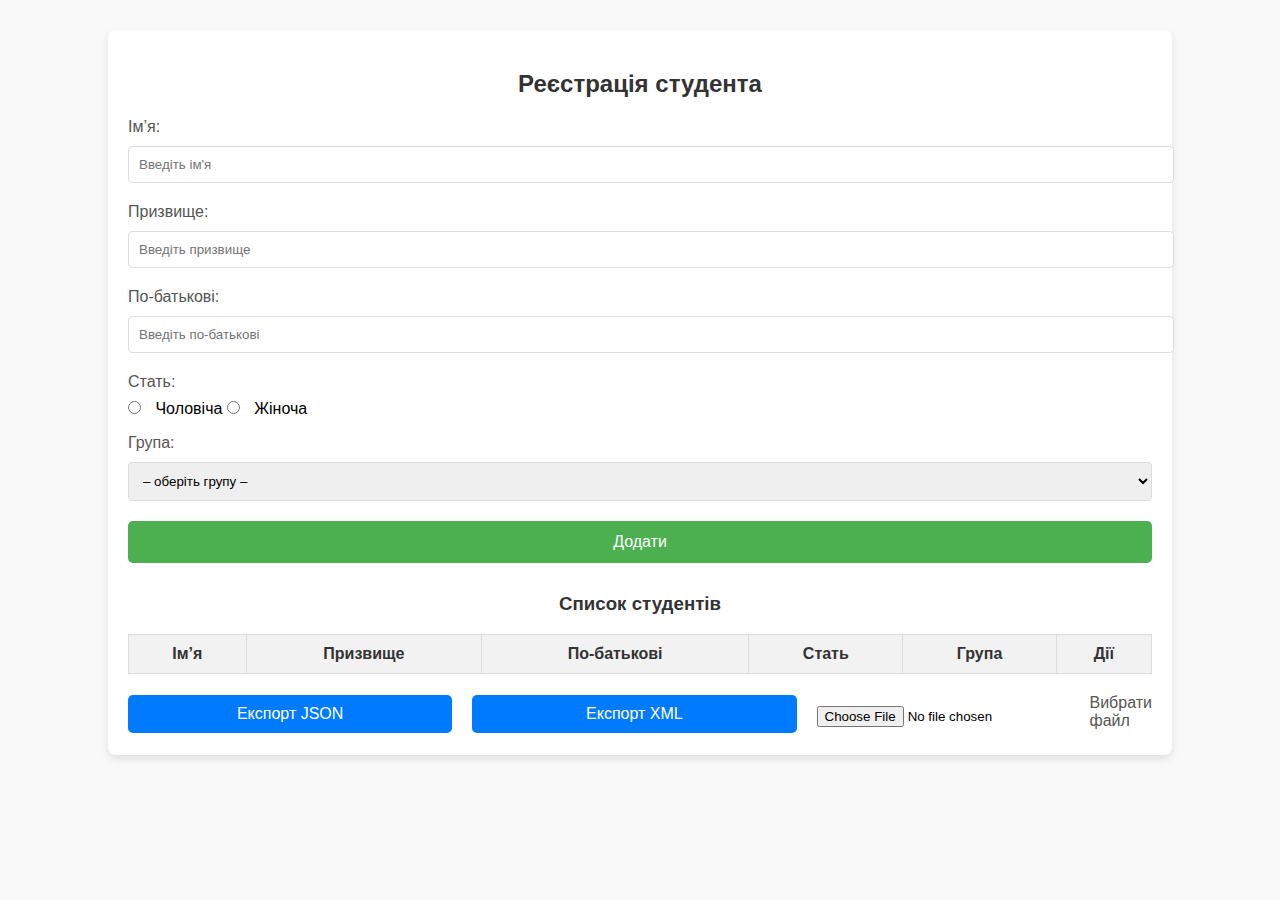
<file: Lab_5/index.html>
<!DOCTYPE html>
<html lang="en">

<head>
    <meta charset="UTF-8">
    <meta name="viewport" content="width=device-width, initial-scale=1.0">
    <title>Student Registration</title>

<body>

    <div class="container">
        <h2>Реєстрація студента</h2>

        <form id="studentForm">
            <label for="firstName">Ім’я:</label>
            <input type="text" id="firstName" name="firstName" placeholder="Введіть ім'я" required><br>

            <label for="lastName">Призвище:</label>
            <input type="text" id="lastName" name="lastName" placeholder="Введіть призвище" required><br>

            <label for="patronymic">По-батькові:</label>
            <input type="text" id="patronymic" name="patronymic" placeholder="Введіть по-батькові" required><br>

            <label>Стать:</label>
            <input type="radio" id="male" name="gender" value="male" required> Чоловіча
            <input type="radio" id="female" name="gender" value="female" required> Жіноча<br>

            <label for="group">Група:</label>
            <select id="group" name="group" required>
                <option value="" disabled selected>– оберіть групу –</option>
                <option value="Б-121-22-1-ПІ">Б-121-22-1-ПІ</option>
                <option value="Б-121-22-2-ПІ">Б-121-22-2-ПІ</option>
                <option value="Б-121-22-3-ПІ">Б-121-22-3-ПІ</option>
            </select><br>

            <button type="submit">Додати</button>
        </form>

        <h3>Список студентів</h3>
        <table id="studentsTable">
            <thead>
                <tr>
                    <th>Ім’я</th>
                    <th>Призвище</th>
                    <th>По-батькові</th>
                    <th>Стать</th>
                    <th>Група</th>
                    <th>Дії</th>
                </tr>
            </thead>
            <tbody>
            </tbody>
        </table>

        <div class="export-container">
            <button class="export-btn">Експорт JSON</button>
            <button class="export-btn">Експорт XML</button>
            <input type="file" id="fileInput" />
            <label for="fileInput">Вибрати файл</label>
        </div>
    </div>

    <script src="script.js"></script>
</body>

</html>

<style>
    body {
        font-family: 'Arial', sans-serif;
        background-color: #f9f9f9;
        margin: 0;
        padding: 0;
    }

    .container {
        width: 80%;
        max-width: 1200px;
        margin: 0 auto;
        padding: 20px;
        background-color: white;
        border-radius: 8px;
        box-shadow: 0 4px 8px rgba(0, 0, 0, 0.1);
        margin-top: 30px;
    }

    h2,
    h3 {
        color: #333;
        text-align: center;
    }

    form {
        margin-bottom: 30px;
    }

    label {
        font-size: 16px;
        margin-bottom: 5px;
        display: block;
        color: #555;
    }

    input[type="text"],
    select,
    input[type="radio"] {
        width: 100%;
        padding: 10px;
        margin: 5px 0 20px 0;
        border: 1px solid #ddd;
        border-radius: 4px;
    }

    input[type="radio"] {
        width: auto;
        margin-right: 10px;
    }

    button {
        background-color: #4CAF50;
        color: white;
        padding: 12px 20px;
        border: none;
        border-radius: 5px;
        cursor: pointer;
        width: 100%;
        font-size: 16px;
    }

    button:hover {
        background-color: #45a049;
    }

    table {
        width: 100%;
        border-collapse: collapse;
        margin-bottom: 20px;
    }

    table th,
    table td {
        padding: 10px;
        text-align: center;
        border: 1px solid #ddd;
    }

    table th {
        background-color: #f2f2f2;
        color: #333;
    }

    .export-container {
        display: flex;
        justify-content: center;
        align-items: center;
        gap: 20px;
        margin-top: 20px;
    }

    .export-btn {
        padding: 10px 20px;
        background-color: #007BFF;
        color: white;
        border: none;
        border-radius: 5px;
        cursor: pointer;
    }

    .export-btn:hover {
        background-color: #0056b3;
    }

    input[type="file"] {
        margin-top: 5px;
    }

    @media (max-width: 768px) {
        .container {
            width: 95%;
        }

        button {
            width: 100%;
        }

        .export-container {
            flex-direction: column;
            align-items: flex-start;
        }

        table {
            font-size: 14px;
        }
    }
</style>
</file>
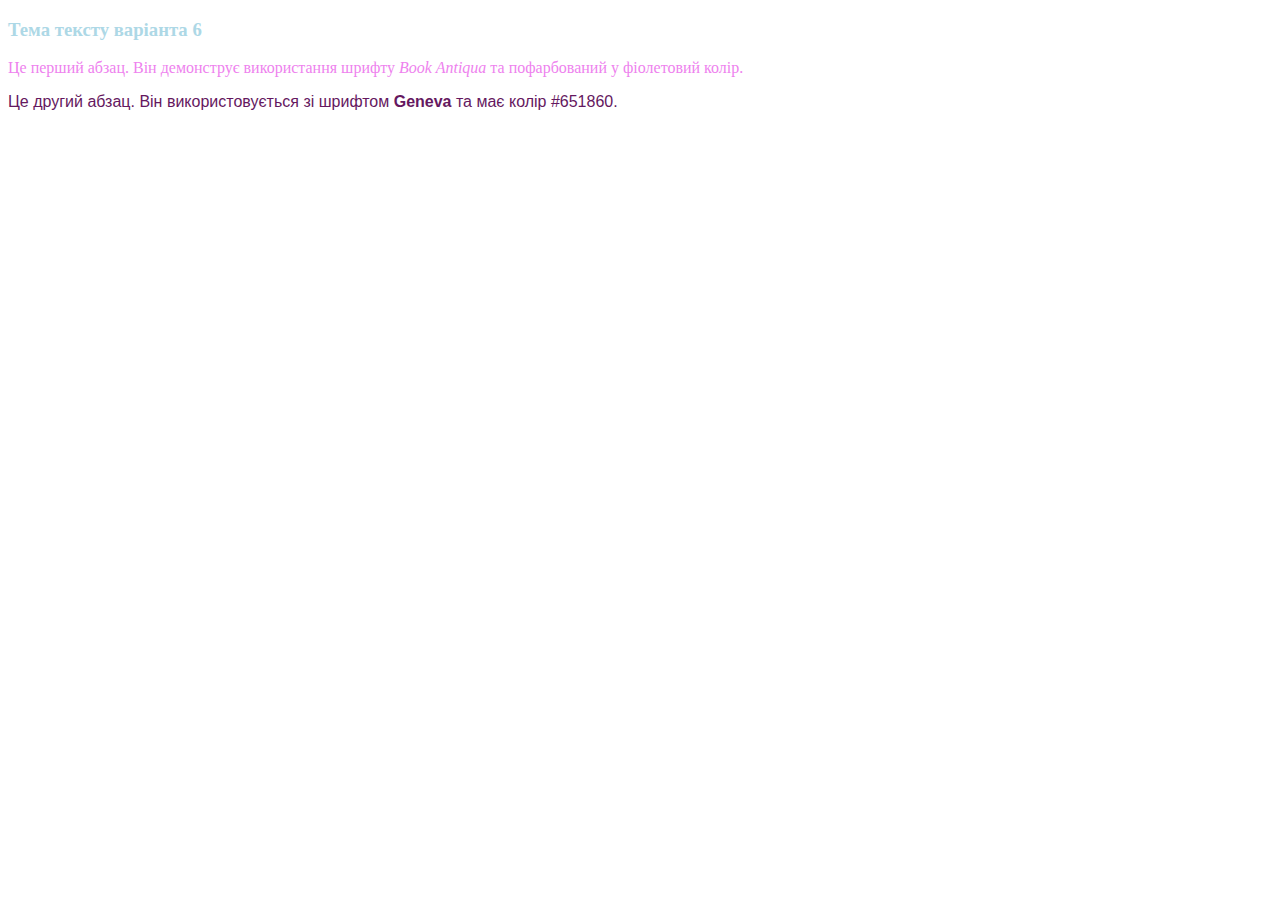
<file: Lab_1/Lab1_1.html>
<!DOCTYPE html>
<html lang="uk">

<head>
    <meta charset="UTF-8">
    <title>Варіант 6 — Структурований текст</title>
    <style>
        h3 {
            color: lightblue;
        }

        p.first {
            font-family: "Book Antiqua", serif;
            color: violet;
        }

        p.second {
            font-family: Geneva, sans-serif;
            color: #651860;
        }
    </style>
</head>

<body>

    <h3>Тема тексту варіанта 6</h3>

    <p class="first">
        Це перший абзац. Він демонструє використання шрифту <em>Book Antiqua</em> та пофарбований у фіолетовий колір.
    </p>

    <p class="second">
        Це другий абзац. Він використовується зі шрифтом <strong>Geneva</strong> та має колір #651860.
    </p>

</body>

</html>
</file>
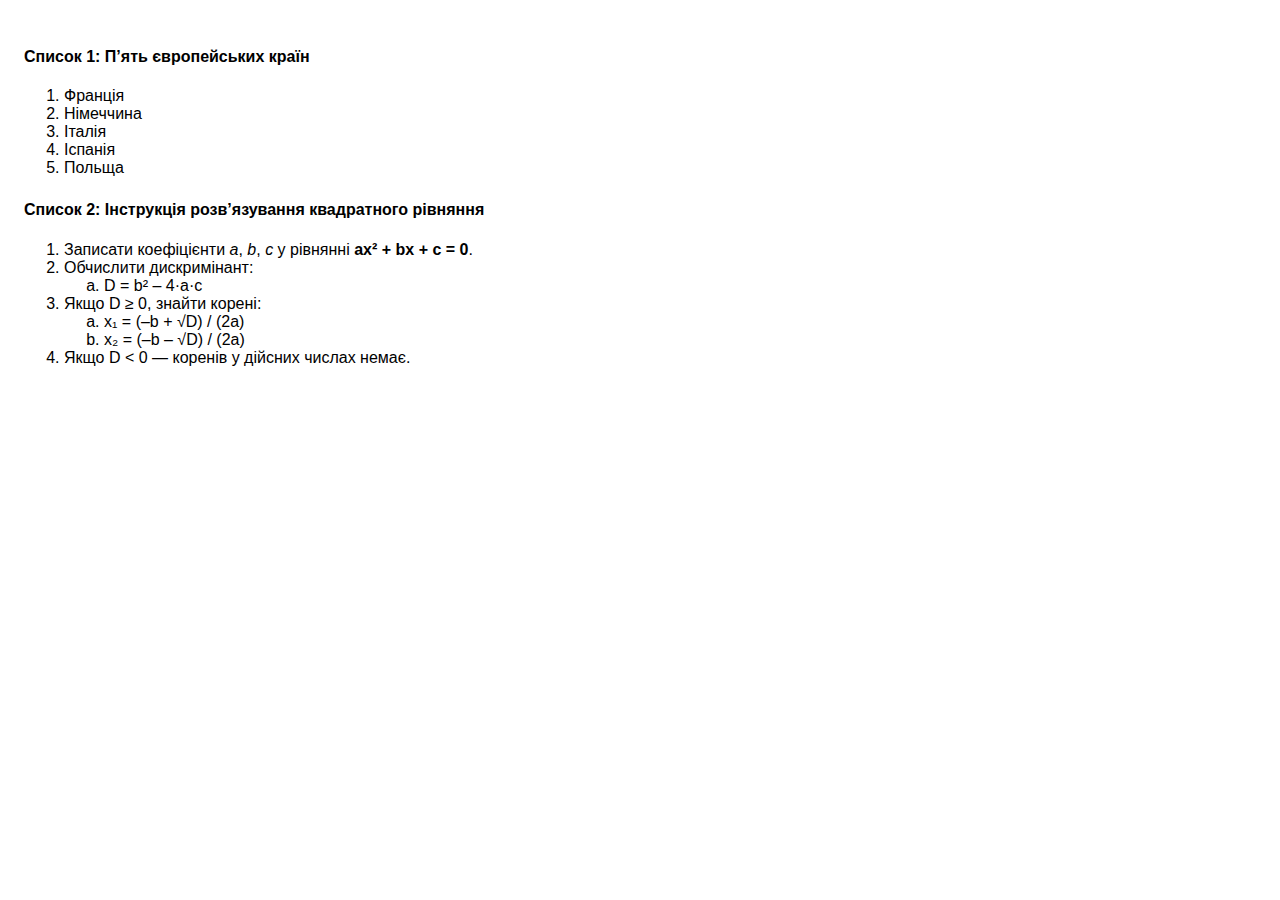
<file: Lab_1/Lab1_2.html>
<!DOCTYPE html>
<html lang="uk">

<head>
    <meta charset="UTF-8">
    <title>Варіант 6 — Списки й посилання</title>
    <style>
        body {
            font-family: sans-serif;
            padding: 1rem;
        }

        h4 {
            margin-top: 1.5rem;
        }
    </style>
</head>

<body>

    <a id="top"></a>

    <h4>Список 1: П’ять європейських країн</h4>
    <ol type="1">
        <li>Франція</li>
        <li>Німеччина</li>
        <li>Італія</li>
        <li>Іспанія</li>
        <li>Польща</li>
    </ol>

    <h4>Список 2: Інструкція розв’язування квадратного рівняння</h4>
    <ol type="1">
        <li>Записати коефіцієнти <em>a</em>, <em>b</em>, <em>c</em> у рівнянні <strong>ax² + bx + c = 0</strong>.</li>
        <li>Обчислити дискримінант:
            <ol type="a">
                <li>D = b² – 4·a·c</li>
            </ol>
        </li>
        <li>
            Якщо D ≥ 0, знайти корені:
            <ol type="a">
                <li>x₁ = (–b + √D) / (2a)</li>
                <li>x₂ = (–b – √D) / (2a)</li>
            </ol>
        </li>
        <li>Якщо D < 0 — коренів у дійсних числах немає.</li>
    </ol>

    <p style="margin-top:2rem;">
    </p>

</body>

</html>
</file>
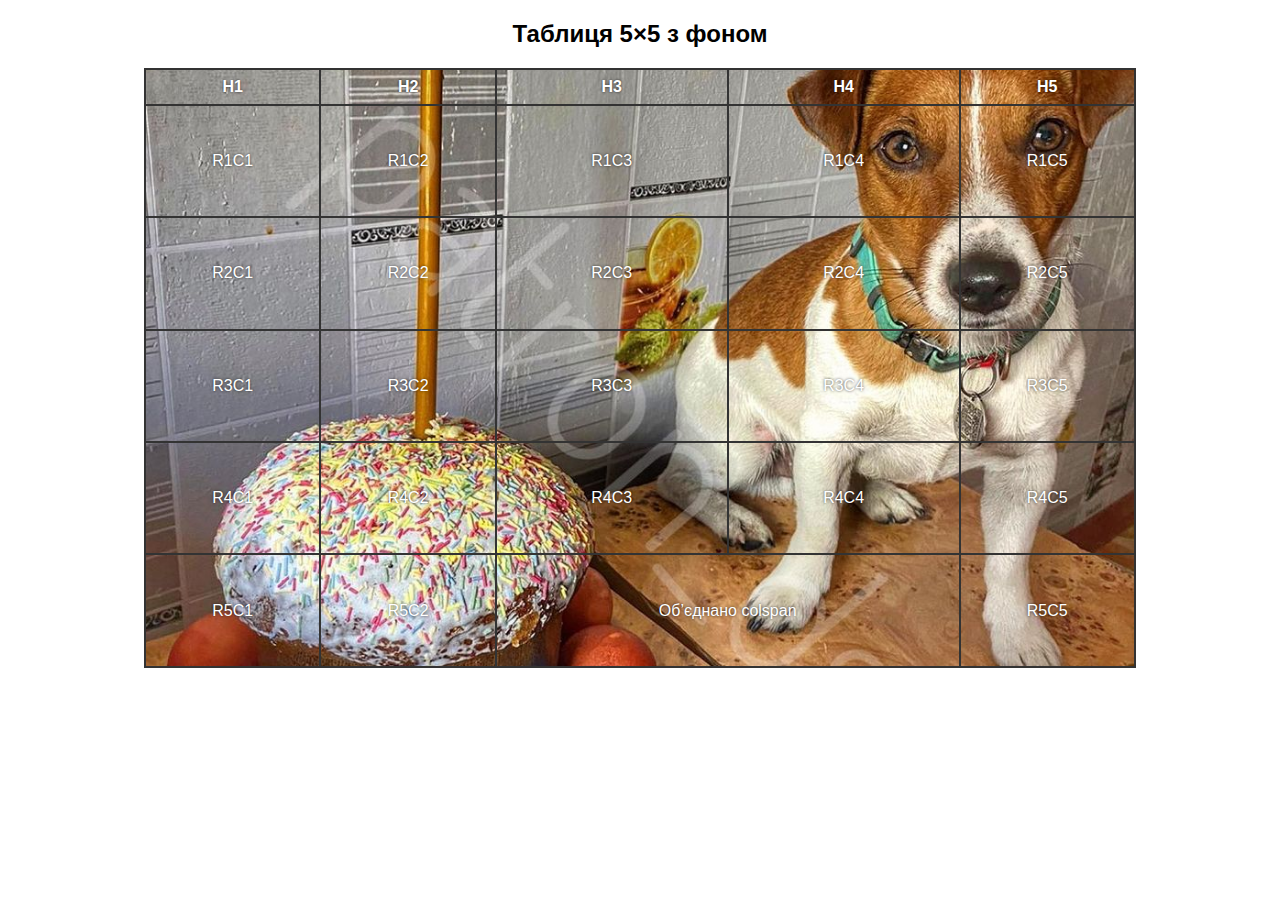
<file: Lab_1/Lab1_3.html>
<!DOCTYPE html>
<html lang="uk">

<head>
    <meta charset="UTF-8">
    <title>Таблиця з фоном</title>
    <style>
        body {
            margin: 20px;
            font-family: sans-serif;
        }

        table.background-table {
            width: 80%;
            height: 600px;
            margin: 0 auto;
            border-collapse: collapse;

            background: url('images/ps_patron.jpg') no-repeat center center;
            background-size: cover;
        }

        table.background-table th,
        table.background-table td {
            background-color: transparent;
            border: 2px solid #333;
            padding: 8px;
            text-align: center;
            vertical-align: middle;
            color: #fff;
            text-shadow: 0 0 3px rgba(0, 0, 0, 0.7);
        }
    </style>
</head>

<body>

    <h2 style="text-align:center;">Таблиця 5×5 з фоном</h2>

    <table class="background-table">
        <thead>
            <tr>
                <th>H1</th>
                <th>H2</th>
                <th>H3</th>
                <th>H4</th>
                <th>H5</th>
            </tr>
        </thead>
        <tbody>
            <tr>
                <td>R1C1</td>
                <td>R1C2</td>
                <td>R1C3</td>
                <td>R1C4</td>
                <td>R1C5</td>
            </tr>
            <tr>
                <td>R2C1</td>
                <td>R2C2</td>
                <td>R2C3</td>
                <td>R2C4</td>
                <td>R2C5</td>
            </tr>
            <tr>
                <td>R3C1</td>
                <td>R3C2</td>
                <td>R3C3</td>
                <td>R3C4</td>
                <td>R3C5</td>
            </tr>
            <tr>
                <td>R4C1</td>
                <td>R4C2</td>
                <td>R4C3</td>
                <td>R4C4</td>
                <td>R4C5</td>
            </tr>
            <tr>
                <td>R5C1</td>
                <td>R5C2</td>
                <td colspan="2">Об’єднано colspan</td>
                <td>R5C5</td>
            </tr>
        </tbody>
    </table>

</body>

</html>
</file>
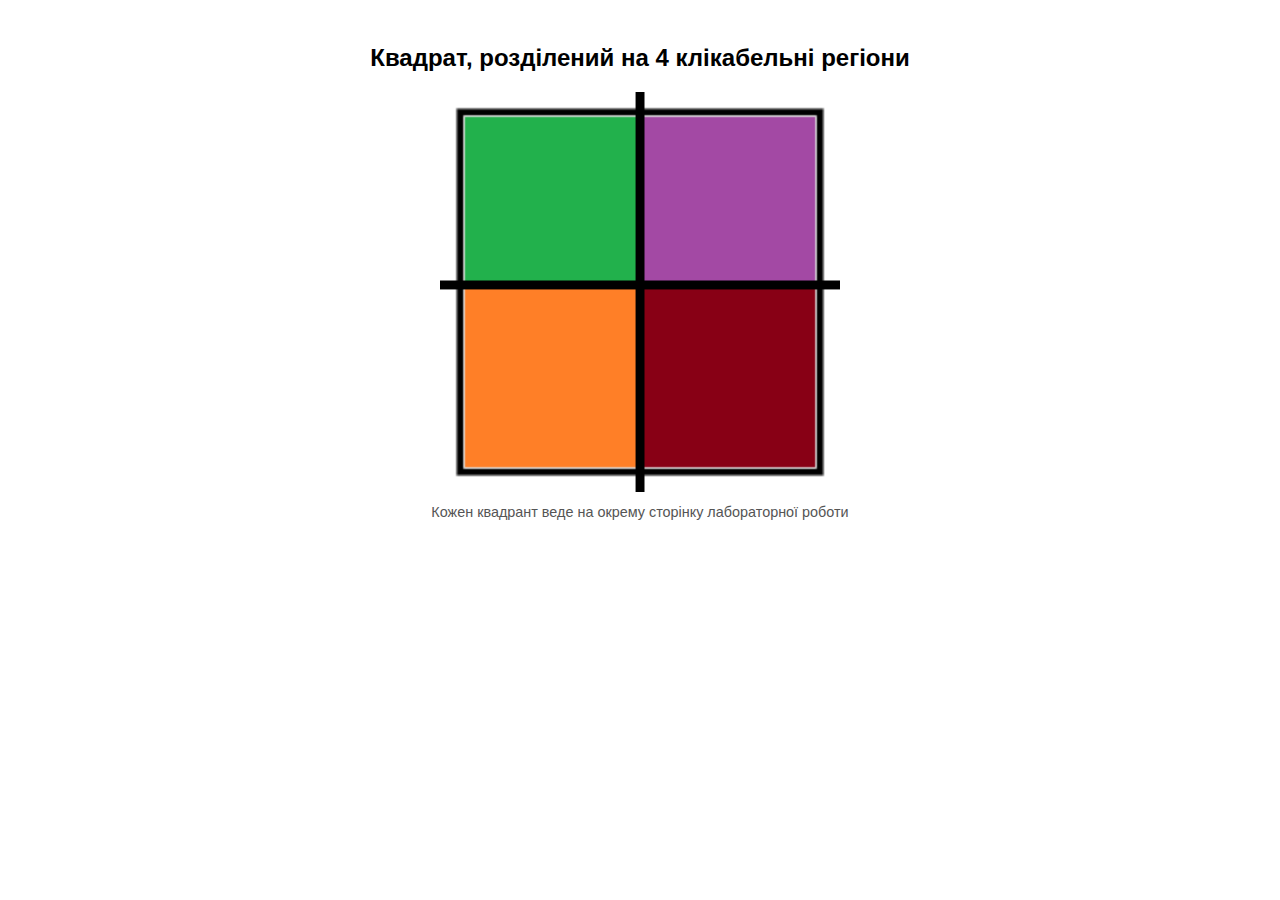
<file: Lab_1/Lab1_4.html>
<!DOCTYPE html>
<html lang="uk">

<head>
    <meta charset="UTF-8">
    <title>Карта зображення: квадрат із 4 регіонами</title>
    <style>
        body {
            font-family: sans-serif;
            padding: 1rem;
            text-align: center;
        }

        figcaption {
            margin-top: 0.5rem;
            font-size: 0.9rem;
            color: #555;
        }
    </style>
</head>

<body>

    <h2>Квадрат, розділений на 4 клікабельні регіони</h2>

    <figure>
        <img src="images/square.png" alt="Квадрат, розділений на 4 регіони" width="400" height="400"
            usemap="#quadrant-map">

        <figcaption>
            Кожен квадрант веде на окрему сторінку лабораторної роботи
        </figcaption>
    </figure>

    <map name="quadrant-map">
        <area shape="rect" coords="0,0,200,200" href="Lab1_1.html" alt="Лабораторна 1">

        <area shape="rect" coords="200,0,400,200" href="Lab1_2.html" alt="Лабораторна 2">

        <area shape="rect" coords="0,200,200,400" href="Lab1_3.html" alt="Лабораторна 3">

        <area shape="rect" coords="200,200,400,400" href="Lab1_4.html" alt="Лабораторна 4">
    </map>

</body>

</html>
</file>
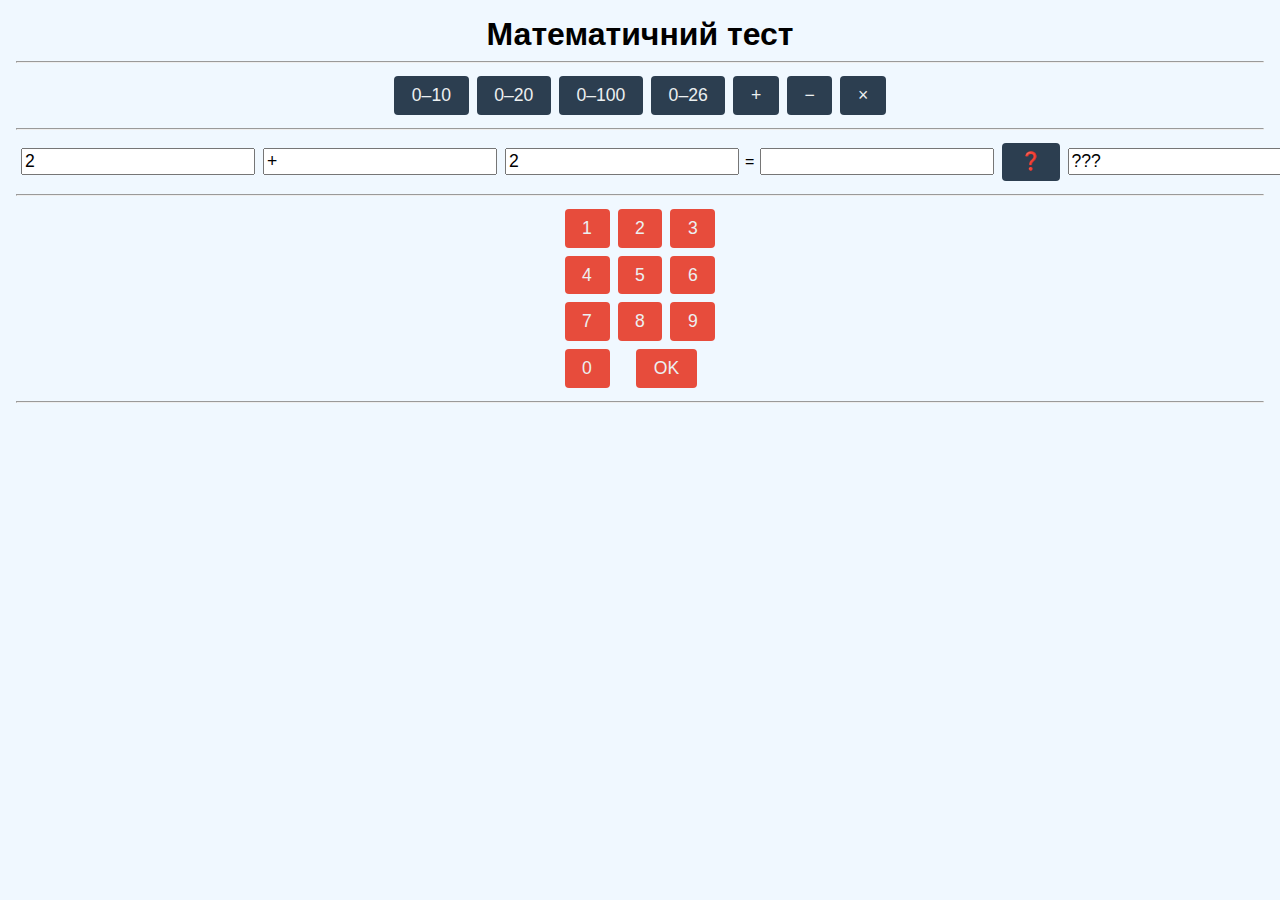
<file: Lab_3/Lab_3.html>
<!DOCTYPE html>
<html lang="uk">

<head>
    <meta charset="UTF-8">
    <title>Перевірка усного рахунку</title>
    <link rel="stylesheet" href="Lab_3.css">
</head>

<body>
    <h1 class="center">Математичний тест</h1>
    <hr>

    <form id="testForm">
        <table class="center">
            <tr>
                <td><button type="button" onclick="maxValue=10; mainCalc()">0–10</button></td>
                <td><button type="button" onclick="maxValue=20; mainCalc()">0–20</button></td>
                <td><button type="button" onclick="maxValue=100; mainCalc()">0–100</button></td>
                <td><button type="button" onclick="maxValue=26; mainCalc()">0–26</button></td>
                <td><button type="button" onclick="setSign('+')">+</button></td>
                <td><button type="button" onclick="setSign('-')">−</button></td>
                <td><button type="button" onclick="setSign('*')">×</button></td>
            </tr>
        </table>
        <hr>

        <table class="center">
            <tr>
                <td><input id="op1" readonly></td>
                <td><input id="s_sign" readonly></td>
                <td><input id="op2" readonly></td>
                <td>=</td>
                <td><input id="result" readonly></td>
                <td><button type="button" onclick="mainCalc()">❓</button></td>
                <td><input id="r0" readonly value="???"></td>
            </tr>
        </table>
        <hr>

        <table id="keyboard" class="center">
            <tr>
                <td><button type="button" onclick="inputSign('1')">1</button></td>
                <td><button type="button" onclick="inputSign('2')">2</button></td>
                <td><button type="button" onclick="inputSign('3')">3</button></td>
            </tr>
            <tr>
                <td><button type="button" onclick="inputSign('4')">4</button></td>
                <td><button type="button" onclick="inputSign('5')">5</button></td>
                <td><button type="button" onclick="inputSign('6')">6</button></td>
            </tr>
            <tr>
                <td><button type="button" onclick="inputSign('7')">7</button></td>
                <td><button type="button" onclick="inputSign('8')">8</button></td>
                <td><button type="button" onclick="inputSign('9')">9</button></td>
            </tr>
            <tr>
                <td><button type="button" onclick="inputSign('0')">0</button></td>
                <td colspan="2"><button type="button" onclick="inputSign('OK')">OK</button></td>
            </tr>
        </table>
    </form>
    <hr>

    <script>
        let maxValue = 10,
            operand1 = 0,
            operand2 = 0,
            input = "",
            flag = 0,
            sign = "+";

        function setSign(x) {
            sign = x;
            flag = (x === "+") ? 0 : (x === "-") ? 1 : 2;
            mainCalc();
        }

        function fOperand() {
            return operand1 = Math.floor(Math.random() * maxValue);
        }

        function sOperand() {
            if (flag === 0)
                return operand2 = Math.floor(Math.random() * (maxValue - operand1 + 1));
            else if (flag === 1)
                return operand2 = Math.floor(Math.random() * (operand1 + 1));
            else
                return operand2 = Math.floor(Math.random() * maxValue);
        }

        function mainCalc() {
            fOperand();
            sOperand();
            document.getElementById("op1").value = operand1;
            document.getElementById("op2").value = operand2;
            document.getElementById("s_sign").value = sign;
            document.getElementById("result").value = "";
            document.getElementById("r0").value = "???";
            input = "";
        }

        function inputSign(x) {
            if (x === "OK") {
                let user = parseInt(input, 10),
                    correct = (flag === 0) ? operand1 + operand2
                        : (flag === 1) ? operand1 - operand2
                            : operand1 * operand2;
                document.getElementById("r0").value = (user === correct) ? "Вірно!" : "Спробуй ще!";
                input = "";
                document.getElementById("result").value = "";
            } else {
                input += x;
                document.getElementById("result").value = input;
            }
        }

        window.onload = mainCalc;
    </script>
</body>

</html>
</file>
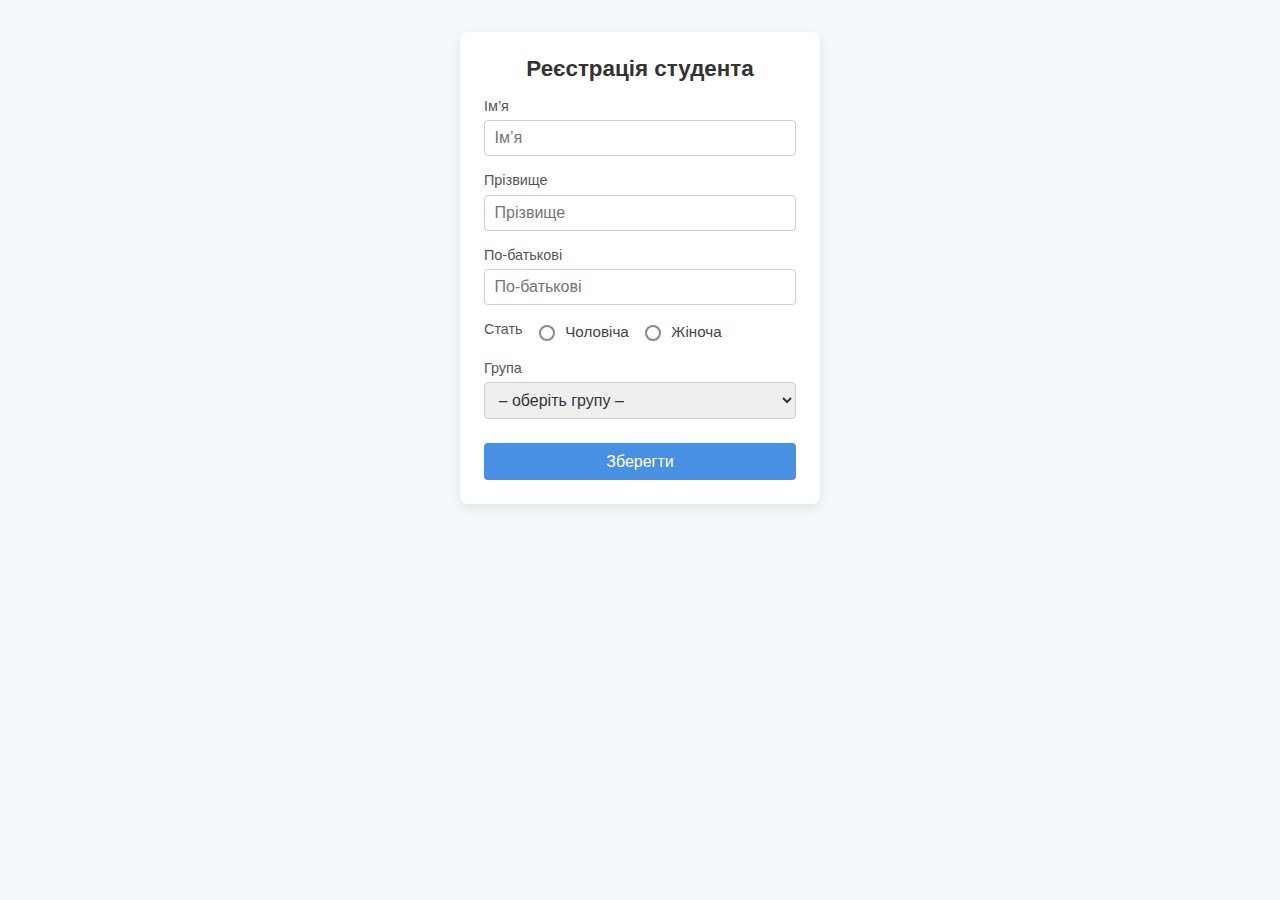
<file: Lab_4/students.html>
<!DOCTYPE html>
<html lang="uk">

<head>
    <meta charset="UTF-8">
    <title>Реєстрація студента</title>
    <link rel="stylesheet" href="styles.css">
</head>

<body>

    <section class="card">
        <h2 class="card__title">Реєстрація студента</h2>
        <form class="card__form" action="#" method="POST">

            <div class="field">
                <label class="field__label" for="firstname">Ім’я</label>
                <input type="text" id="firstname" name="firstname" class="field__input" placeholder="Ім’я" required>
            </div>

            <div class="field">
                <label class="field__label" for="lastname">Прізвище</label>
                <input type="text" id="lastname" name="lastname" class="field__input" placeholder="Прізвище" required>
            </div>

            <div class="field">
                <label class="field__label" for="middlename">По‑батькові</label>
                <input type="text" id="middlename" name="middlename" class="field__input" placeholder="По‑батькові">
            </div>

            <div class="field field--inline">
                <span class="field__label">Стать</span>
                <label class="radio">
                    <input type="radio" name="gender" value="male" required>
                    <span class="radio__box"></span> Чоловіча
                </label>
                <label class="radio">
                    <input type="radio" name="gender" value="female">
                    <span class="radio__box"></span> Жіноча
                </label>
            </div>

            <div class="field">
                <label class="field__label" for="group">Група</label>
                <select id="group" name="group" class="field__input" required>
                    <option value="">– оберіть групу –</option>
                    <option value="Б-121-22-1-ПІ">Б-121-22-1-ПІ</option>
                    <option value="Б-121-22-2-ПІ">Б-121-22-2-ПІ</option>
                    <option value="Б-121-22-3-ПІ">Б-121-22-3-ПІ</option>
                </select>
            </div>

            <button type="submit" class="btn">Зберегти</button>
        </form>
    </section>

</body>

</html>
</file>
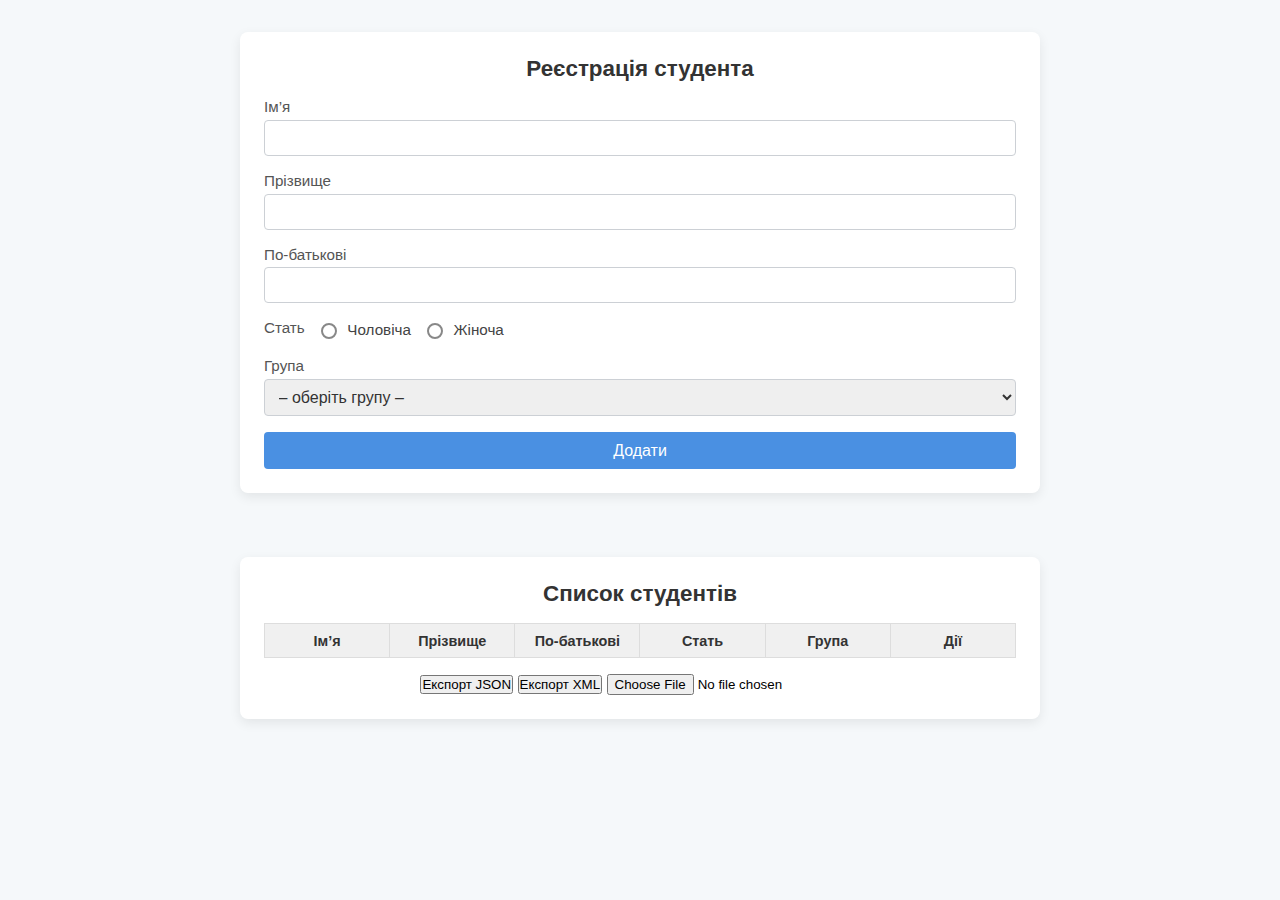
<file: Lab_4/students2.html>
<!DOCTYPE html>
<html lang="uk">

<head>
    <meta charset="UTF-8">
    <title>Реєстрація студента</title>
    <link rel="stylesheet" href="styles2.css">
</head>

<body>

    <section class="card">
        <h2 class="card__title">Реєстрація студента</h2>
        <form id="studentForm" class="card__form">
            <input type="hidden" id="recordId">

            <div class="field">
                <label class="field__label" for="firstname">Ім’я</label>
                <input id="firstname" name="firstname" class="field__input" required>
            </div>

            <div class="field">
                <label class="field__label" for="lastname">Прізвище</label>
                <input id="lastname" name="lastname" class="field__input" required>
            </div>

            <div class="field">
                <label class="field__label" for="middlename">По‑батькові</label>
                <input id="middlename" name="middlename" class="field__input">
            </div>

            <div class="field field--inline">
                <span class="field__label">Стать</span>
                <label class="radio">
                    <input type="radio" name="gender" value="male" required>
                    <span class="radio__box"></span> Чоловіча
                </label>
                <label class="radio">
                    <input type="radio" name="gender" value="female">
                    <span class="radio__box"></span> Жіноча
                </label>
            </div>

            <div class="field">
                <label class="field__label" for="group">Група</label>
                <select id="group" name="group" class="field__input" required>
                    <option value="">– оберіть групу –</option>
                    <option value="Б-121-22-1-ПІ">Б-121-22-1-ПІ</option>
                    <option value="Б-121-22-2-ПІ">Б-121-22-2-ПІ</option>
                    <option value="Б-121-22-3-ПІ">Б-121-22-3-ПІ</option>
                </select>
            </div>

            <button type="submit" class="btn" id="submitBtn">Додати</button>
        </form>
    </section>

    <section class="card" style="margin-top:2rem;">
        <h2 class="card__title">Список студентів</h2>

        <div class="table-wrapper">
            <table id="recordsTable" class="records">
                <thead>
                    <tr>
                        <th>Ім’я</th>
                        <th>Прізвище</th>
                        <th>По‑батькові</th>
                        <th>Стать</th>
                        <th>Група</th>
                        <th>Дії</th>
                    </tr>
                </thead>
                <tbody></tbody>
            </table>
        </div>

        <div style="margin-top:1em; text-align:center;">
            <button type="button" onclick="exportJSON()">Експорт JSON</button>
            <button type="button" onclick="exportXML()">Експорт XML</button>
            <input type="file" id="importFile" accept=".json,.xml">
        </div>
    </section>

    <script src="script.js"></script>
</body>

</html>
</file>
<file: Lab_3/Lab_3.css>
body {
    background: aliceblue;
    font-family: sans-serif;
    margin: 0;
    padding: 1em;
}

.center {
    margin: auto;
    text-align: center;
}

#keyboard button,
form button,
form input[readonly] {
    font-size: 1.1em;
    margin: 2px;
}

/* Різнокольорові кнопки цифр */
#keyboard button:nth-of-type(1) {
    background: #e74c3c;
}

#keyboard button:nth-of-type(2) {
    background: #d35400;
}

#keyboard button:nth-of-type(3) {
    background: #f39c12;
}

#keyboard button:nth-of-type(4) {
    background: #27ae60;
}

#keyboard button:nth-of-type(5) {
    background: #2ecc71;
}

#keyboard button:nth-of-type(6) {
    background: #16a085;
}

#keyboard button:nth-of-type(7) {
    background: #2980b9;
}

#keyboard button:nth-of-type(8) {
    background: #3498db;
}

#keyboard button:nth-of-type(9) {
    background: #8e44ad;
}

#keyboard button:nth-of-type(10) {
    background: #7f8c8d;
}

/* 0 */
#keyboard button:nth-of-type(11) {
    background: #34495e;
}

/* OK */

/* Кнопки операцій та діапазонів */
form button {
    background: #2c3e50;
    color: #ecf0f1;
    padding: 0.5em 1em;
    border: none;
    border-radius: 4px;
}
</file>
<file: Lab_4/styles.css>
* {
    box-sizing: border-box;
    margin: 0;
    padding: 0;
}

body {
    background-color: #f5f8fa;
    font-family: 'Segoe UI', Tahoma, sans-serif;
    display: flex;
    justify-content: center;
    align-items: flex-start;
    min-height: 100vh;
    padding: 2rem;
}

.card {
    background: #ffffff;
    width: 360px;
    border-radius: 8px;
    box-shadow: 0 4px 12px rgba(0, 0, 0, 0.08);
    padding: 1.5rem;
}

.card__title {
    font-size: 1.4rem;
    color: #333;
    text-align: center;
    margin-bottom: 1rem;
}

.card__form .field {
    margin-bottom: 1rem;
}

.field__label {
    display: block;
    margin-bottom: 0.4rem;
    font-size: 0.9rem;
    color: #555;
}

.field__input {
    width: 100%;
    padding: 0.5rem 0.6rem;
    border: 1px solid #ccd0d5;
    border-radius: 4px;
    font-size: 1rem;
    color: #333;
}

.field__textarea {
    resize: vertical;
    font-family: inherit;
}

.field--inline {
    display: flex;
    align-items: center;
}

.field--inline .field__label {
    margin-right: 1rem;
    white-space: nowrap;
}

.radio {
    position: relative;
    margin-right: 1rem;
    font-size: 0.95rem;
    color: #444;
    cursor: pointer;
}

.radio input {
    position: absolute;
    opacity: 0;
    cursor: pointer;
}

.radio__box {
    display: inline-block;
    width: 16px;
    height: 16px;
    margin-right: 0.4rem;
    vertical-align: middle;
    border: 2px solid #888;
    border-radius: 50%;
}

.radio input:checked+.radio__box {
    background-color: #4a90e2;
    border-color: #4a90e2;
}

.btn {
    width: 100%;
    padding: 0.6rem;
    background-color: #4a90e2;
    color: #fff;
    font-size: 1rem;
    border: none;
    border-radius: 4px;
    cursor: pointer;
    margin-top: 0.5rem;
    transition: background-color 0.2s;
}

.btn:hover {
    background-color: #357abd;

    /* Дозволяємо таблиці займати всю ширину і прокручуватись */
    .table-wrapper {
        overflow-x: auto;
    }

    .records {
        width: 100%;
        min-width: 700px;
        /* мінімальна ширина, щоб вміст не зтискався */
        border-collapse: collapse;
        table-layout: fixed;
        /* рівномірно розподіляє ширину стовпців */
    }

    /* Відступи й обгортання тексту */
    .records th,
    .records td {
        padding: 0.6em 0.8em;
        border: 1px solid #ddd;
        word-wrap: break-word;
        /* переносить довгі слова на новий рядок */
        white-space: normal;
    }

    /* Трохи звузимо заголовки, щоб не розпихувати вміст */
    .records th {
        font-size: 0.95em;
        background: #f0f0f0;
    }

    /* Збільшуємо максимальну ширину картки */
    .card {
        max-width: 90%;
        /* замість фіксованої ширини */
        margin: 1rem auto;
    }

}
</file>
<file: Lab_4/styles2.css>
* {
    box-sizing: border-box;
    margin: 0;
    padding: 0;
}

body {
    background-color: #f5f8fa;
    font-family: sans-serif;
    display: flex;
    flex-direction: column;
    align-items: center;
    padding: 2rem;
}

.card {
    background: #ffffff;
    width: 90%;
    max-width: 800px;
    border-radius: 8px;
    box-shadow: 0 4px 12px rgba(0, 0, 0, 0.08);
    padding: 1.5rem;
    margin-bottom: 2rem;
}

.card__title {
    text-align: center;
    margin-bottom: 1rem;
    font-size: 1.4rem;
    color: #333;
}

.field {
    margin-bottom: 1rem;
}

.field__label {
    display: block;
    margin-bottom: 0.3rem;
    color: #555;
    font-size: 0.95rem;
}

.field__input {
    width: 100%;
    padding: 0.5rem 0.6rem;
    border: 1px solid #ccd0d5;
    border-radius: 4px;
    font-size: 1rem;
    color: #333;
}

.field--inline {
    display: flex;
    align-items: center;
    gap: 1rem;
}

.radio {
    position: relative;
    font-size: 0.95rem;
    color: #444;
    cursor: pointer;
}

.radio input {
    position: absolute;
    opacity: 0;
    cursor: pointer;
}

.radio__box {
    display: inline-block;
    width: 16px;
    height: 16px;
    margin-right: 0.4rem;
    vertical-align: middle;
    border: 2px solid #888;
    border-radius: 50%;
}

.radio input:checked+.radio__box {
    background-color: #4a90e2;
    border-color: #4a90e2;
}

.btn {
    display: block;
    width: 100%;
    padding: 0.6rem;
    background-color: #4a90e2;
    color: #fff;
    font-size: 1rem;
    border: none;
    border-radius: 4px;
    cursor: pointer;
    transition: background-color 0.2s;
}

.btn:hover {
    background-color: #357abd;
}

.table-wrapper {
    overflow-x: auto;
}

.records {
    width: 100%;
    min-width: 700px;
    border-collapse: collapse;
    table-layout: fixed;
}

.records th,
.records td {
    padding: 0.6em 0.8em;
    border: 1px solid #ddd;
    word-wrap: break-word;
    white-space: normal;
    font-size: 0.9rem;
}

.records th {
    background: #f0f0f0;
    color: #333;
}
</file>
